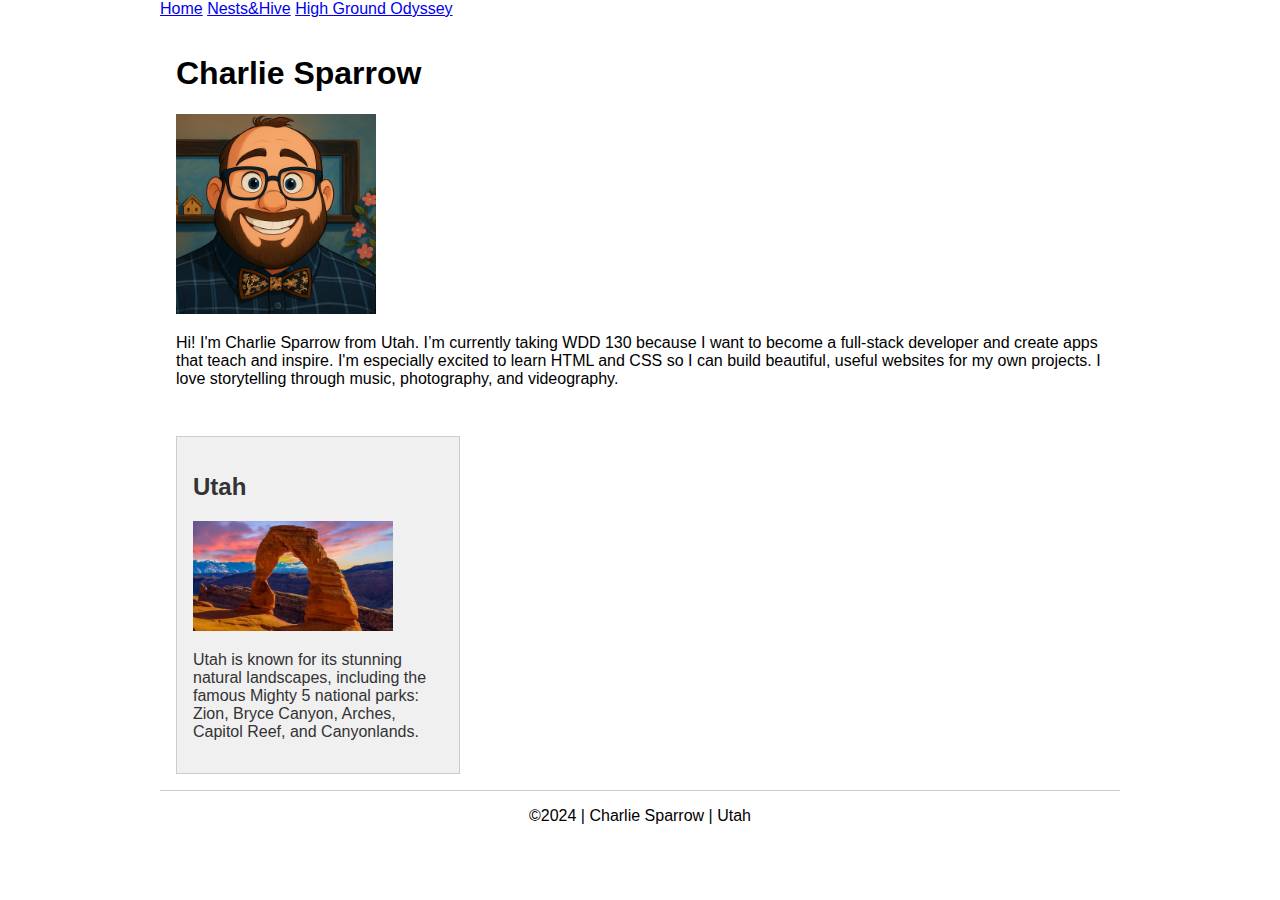
<file: index.html>
<!DOCTYPE html>
<html lang="en-US">
<head>
  <meta charset="utf-8">
  <meta name="viewport" content="width=device-width, initial-scale=1.0">
  <meta name="author" content="Charlie Sparrow">
  <meta name="description" content="Charlie Sparrow's personal webpage for WDD 130, showcasing interests in web development, photography, and videography.">
  <title>Charlie Sparrow | WDD 130</title>
  <link rel="stylesheet" href="styles/style.css">
</head>
<body>
  <header>
    <nav>
      <a href="#">Home</a>
      <a href="#">Nests&amp;Hive</a>
      <a href="#">High Ground Odyssey</a>
    </nav>
  </header>

  <div class="content-wrapper">
    <main>
      <h1>Charlie Sparrow</h1>
      <img src="images/profile.jpg" alt="Charlie Sparrow profile picture" width="200">
      <p>Hi! I'm Charlie Sparrow from Utah. I’m currently taking WDD 130 because I want to become a full-stack developer and create apps that teach and inspire. I'm especially excited to learn HTML and CSS so I can build beautiful, useful websites for my own projects. I love storytelling through music, photography, and videography.</p>
    </main>

    <aside>
      <h2>Utah</h2>
      <img src="images/arches.jpg" alt="Arches National Park">
      <p>Utah is known for its stunning natural landscapes, including the famous Mighty 5 national parks: Zion, Bryce Canyon, Arches, Capitol Reef, and Canyonlands.</p>
    </aside>
  </div>

  <footer>
    <p>&copy;2024 | Charlie Sparrow | Utah</p>
  </footer>

</body>
</html>
</file>
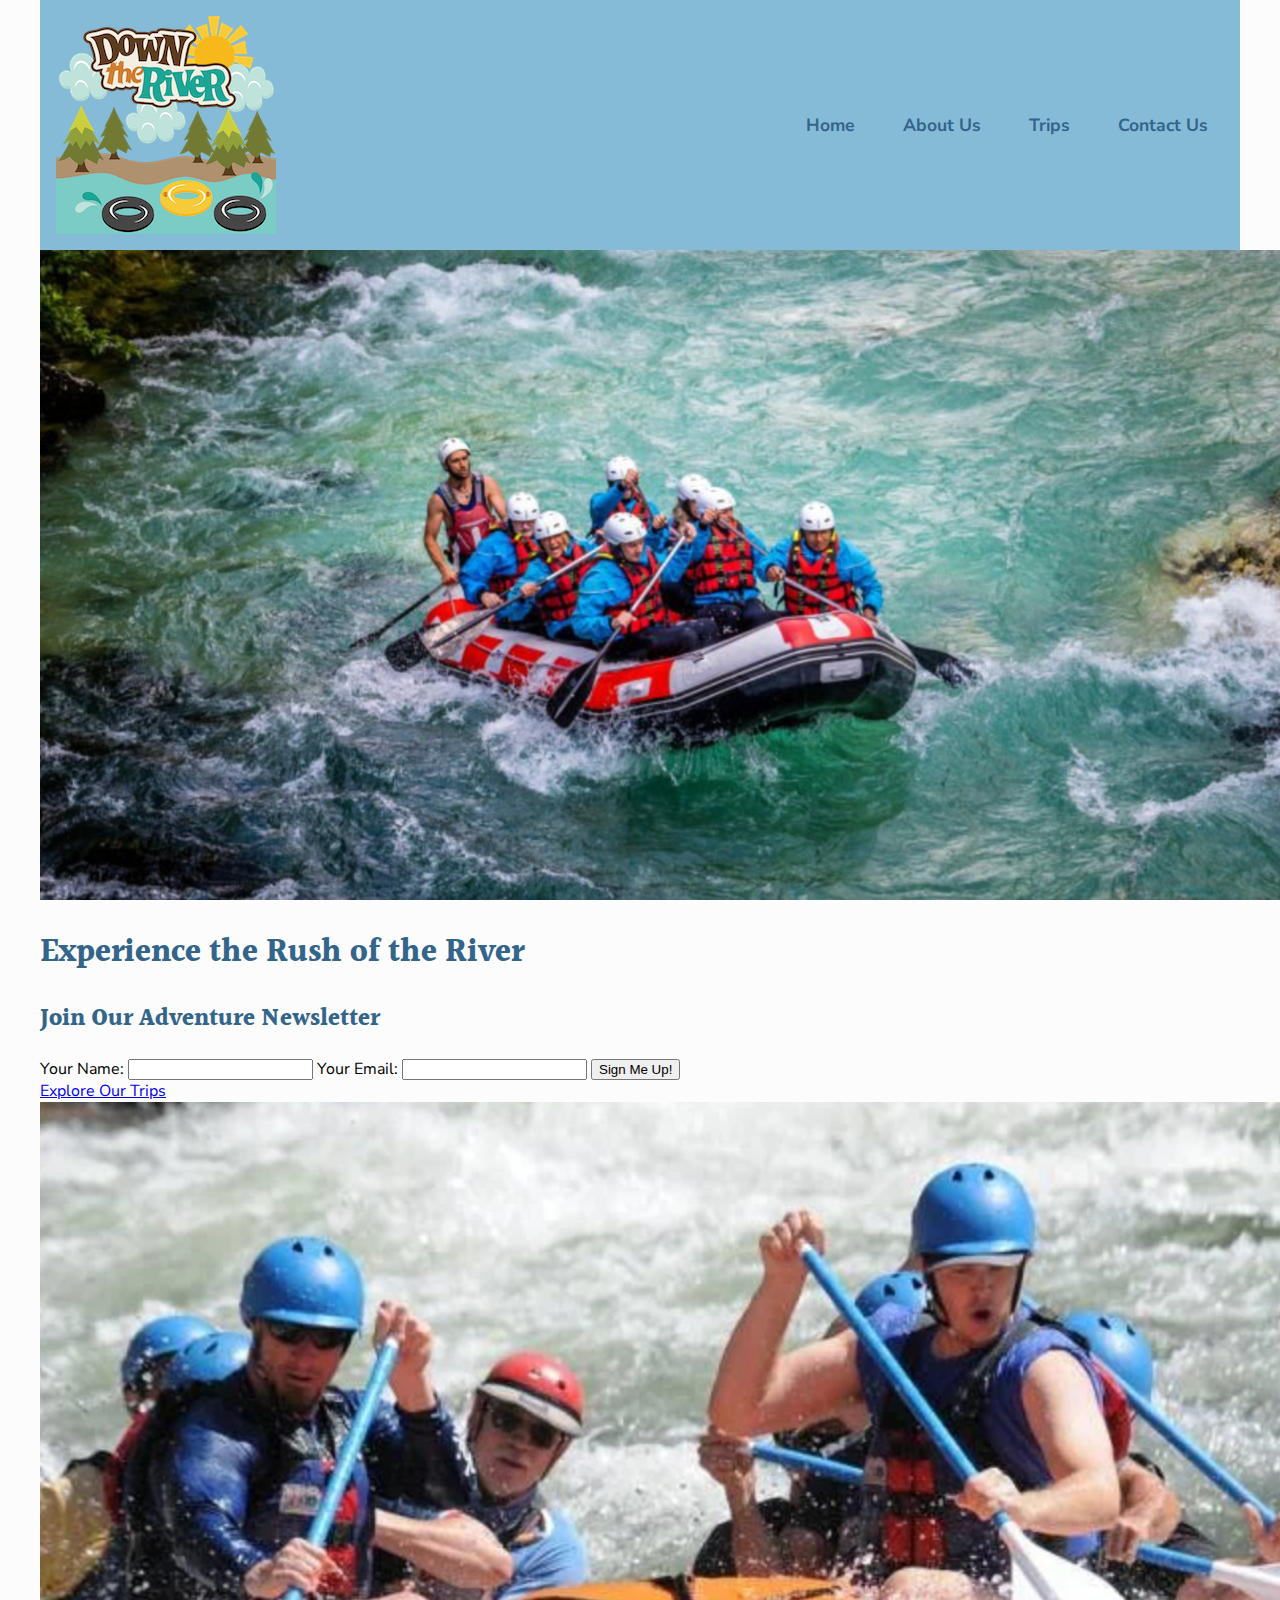
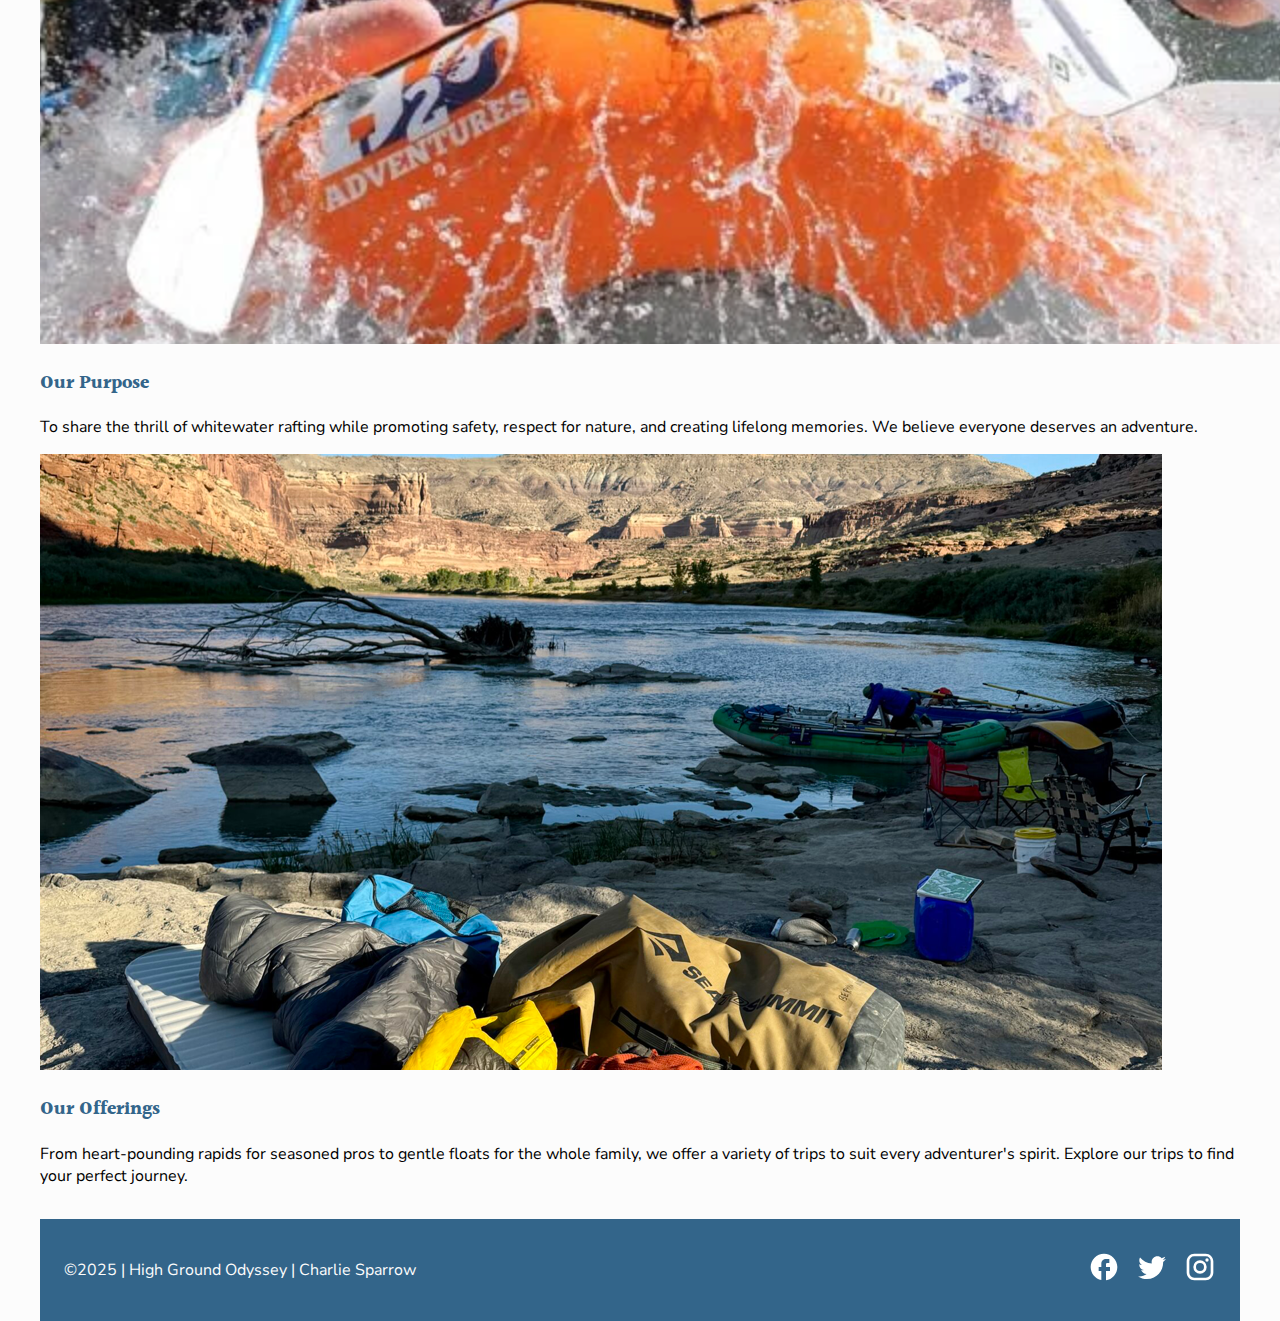
<file: wwr/index.html>
<!DOCTYPE html>
<html lang="en-US">
<head>
    <meta charset="UTF-8">
    <meta name="viewport" content="width=device-width, initial-scale=1.0">
    <meta name="author" content="Charlie Sparrow">
    <meta name="description" content="Join High Ground Odyssey for the ultimate whitewater rafting adventure in Utah. We offer thrilling, safe, and unforgettable trips for all skill levels.">
    <title>High Ground Odyssey - Utah Whitewater Rafting Adventures</title>
    <link rel="preconnect" href="https://fonts.googleapis.com">
    <link rel="preconnect" href="https://fonts.gstatic.com" crossorigin>
    <link href="https://fonts.googleapis.com/css2?family=Halant:wght@600&family=Nunito+Sans:wght@400;700&display=swap" rel="stylesheet">
    <link rel="stylesheet" href="styles/rafting.css">
</head>
<body>
    <header>
        <img src="images/downriver.png" alt="High Ground Odyssey Logo">
        <nav>
            <a href="index.html">Home</a>
            <a href="about.html">About Us</a>
            <a href="trips.html">Trips</a>
            <a href="contact.html">Contact Us</a>
        </nav>
    </header>

    <main>
        <div class="home-hero">
            <img src="images/home-hero-banner.jpg" alt="A wide view of a rafting team on a beautiful river.">
            <h1>Experience the Rush of the River</h1>
        </div>

        <section class="newsletter-form">
            <h2>Join Our Adventure Newsletter</h2>
            <form action="newsletter-signup.html" method="post">
                <label for="name">Your Name:</label>
                <input type="text" id="name" name="name" required>
                <label for="email">Your Email:</label>
                <input type="email" id="email" name="email" required>
                <button type="submit">Sign Me Up!</button>
            </form>
        </section>

        <section class="home-cta">
            <a href="trips.html">Explore Our Trips</a>
        </section>

        <section class="home-grid">
            <div class="grid-item purpose">
                <img src="images/home-grid-purpose.jpg" alt="A rafter paddling with determination.">
                <h3>Our Purpose</h3>
                <p>To share the thrill of whitewater rafting while promoting safety, respect for nature, and creating lifelong memories. We believe everyone deserves an adventure.</p>
            </div>
            <div class="grid-item offerings">
                <img src="images/home-grid-offerings.jpg" alt="A calm river scene with rafting gear ready.">
                <h3>Our Offerings</h3>
                <p>From heart-pounding rapids for seasoned pros to gentle floats for the whole family, we offer a variety of trips to suit every adventurer's spirit. Explore our trips to find your perfect journey.</p>
            </div>
        </section>

    </main>

    <footer>
        <p>&copy;2025 | High Ground Odyssey | Charlie Sparrow</p>
        <nav class="sociallinks">
            <a href="https://facebook.com"><img src="images/facebook.svg" alt="Facebook"></a>
            <a href="https://twitter.com"><img src="images/twitter.svg" alt="Twitter"></a>
            <a href="https://instagram.com"><img src="images/instagram.svg" alt="Instagram"></a>
        </nav>
    </footer>

</body>
</html>
</file>
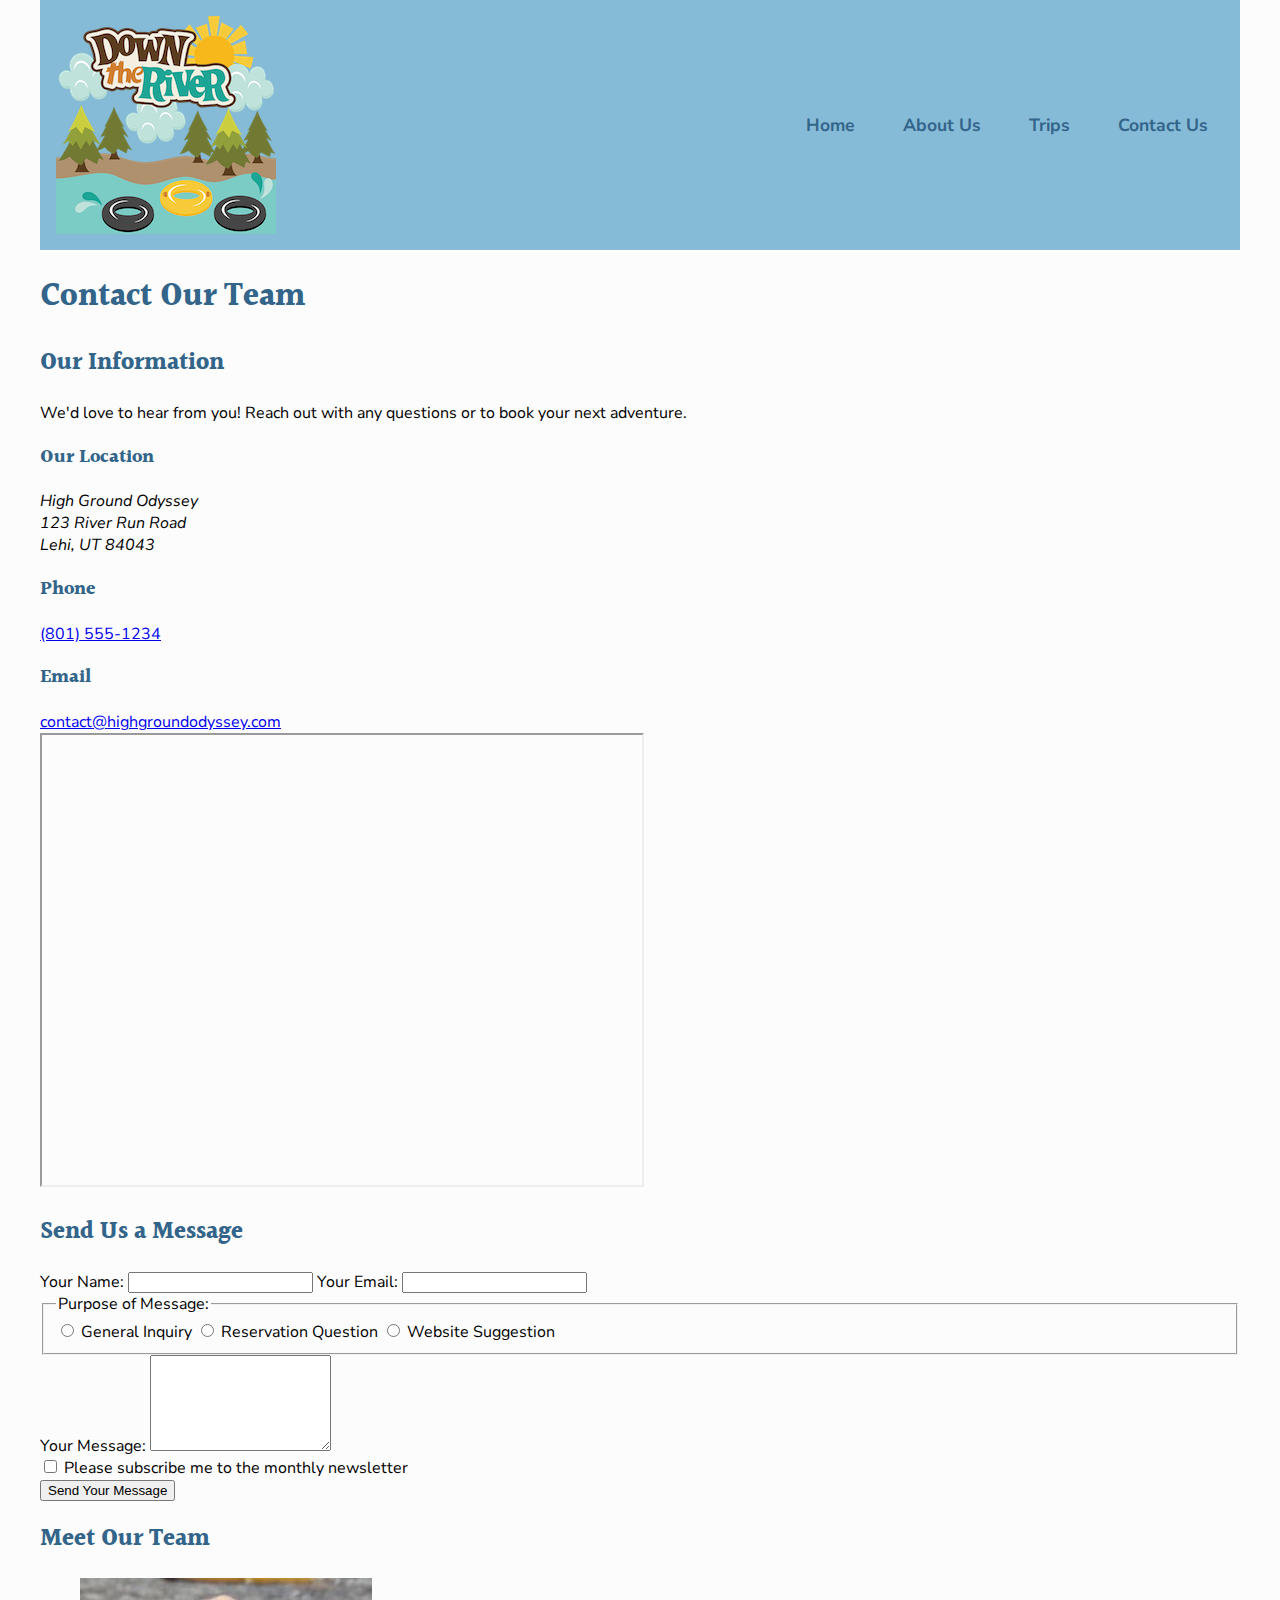
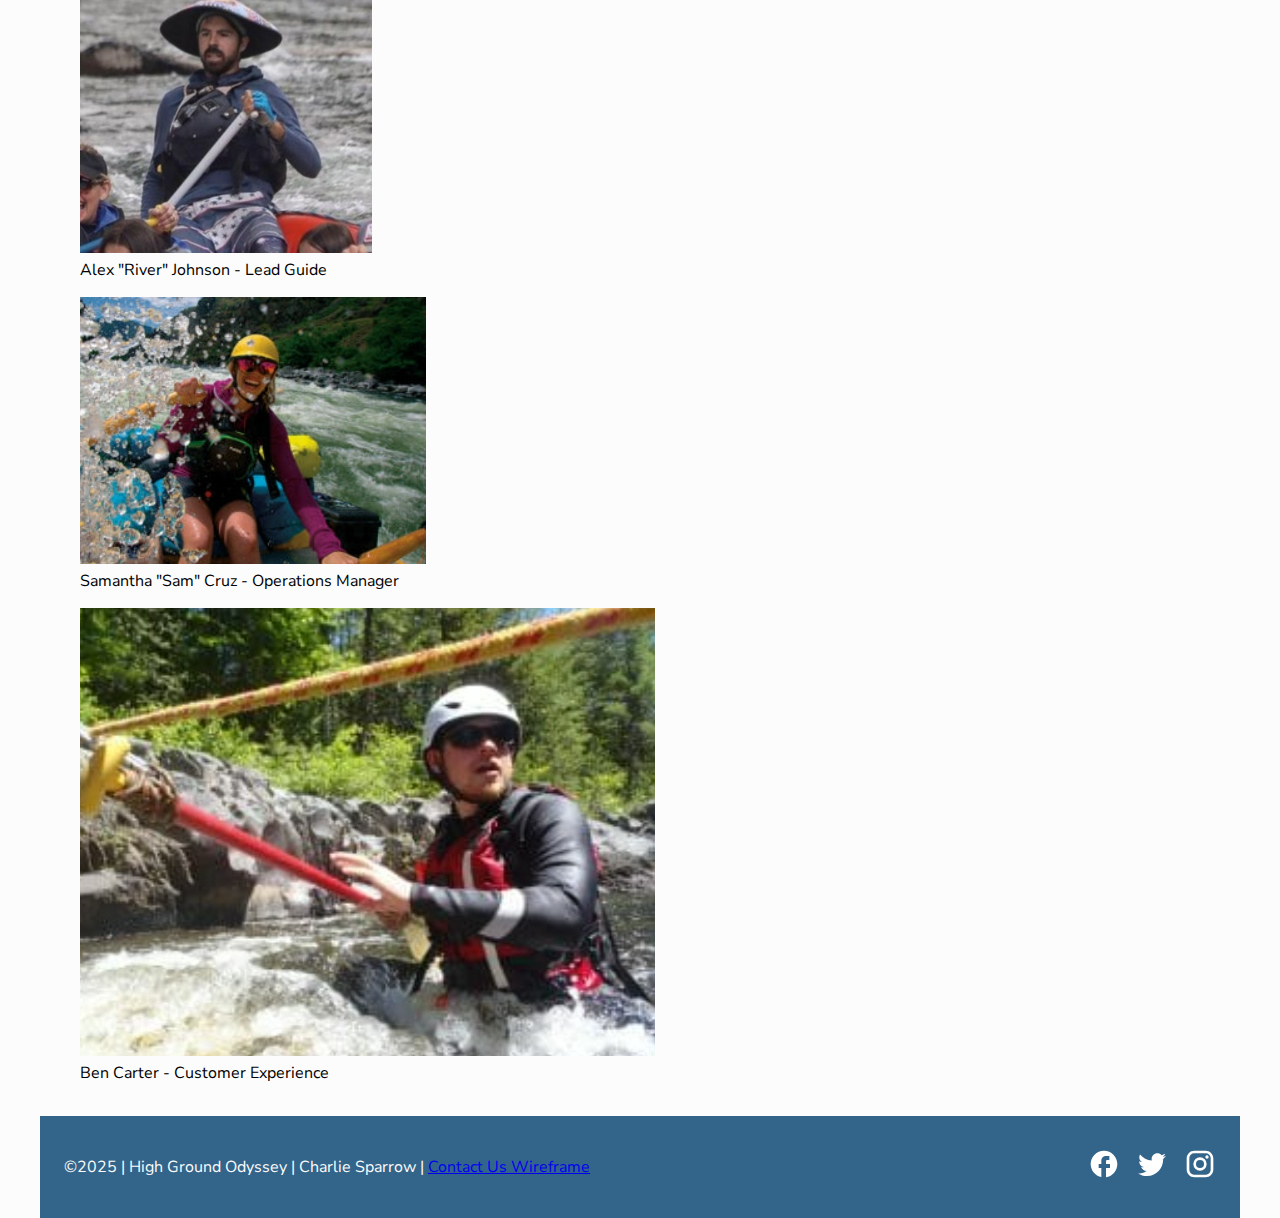
<file: wwr/contact.html>
<!DOCTYPE html>
<html lang="en-US">
<head>
    <meta charset="UTF-8">
    <meta name="viewport" content="width=device-width, initial-scale=1.0">
    <meta name="author" content="Charlie Sparrow">
    <meta name="description" content="Contact High Ground Odyssey for your next rafting adventure. Find our location, send us a message, or meet our team.">
    <title>Contact Us | High Ground Odyssey</title>
    <link rel="preconnect" href="https://fonts.googleapis.com">
    <link rel="preconnect" href="https://fonts.gstatic.com" crossorigin>
    <link href="https://fonts.googleapis.com/css2?family=Halant:wght@600&family=Nunito+Sans:wght@400;700&display=swap" rel="stylesheet">
    <!-- Link to the main stylesheet -->
    <link rel="stylesheet" href="styles/rafting.css">
</head>
<body>
    <header>
        <img src="images/downriver.png" alt="High Ground Odyssey Logo">
        <nav>
            <a href="index.html">Home</a>
            <a href="about.html">About Us</a>
            <a href="trips.html">Trips</a>
            <a href="contact.html">Contact Us</a>
        </nav>
    </header>

    <main class="contact-main">
        <!-- Added H1 for page title -->
        <div class="page-title">
             <h1>Contact Our Team</h1>
        </div>

        <div class="contact-info">
            <h2>Our Information</h2>
            <p>We'd love to hear from you! Reach out with any questions or to book your next adventure.</p>
            
            <h3>Our Location</h3>
            <address>
                High Ground Odyssey<br>
                123 River Run Road<br>
                Lehi, UT 84043
            </address>

            <h3>Phone</h3>
            <a href="tel:+18015551234">(801) 555-1234</a>

            <h3>Email</h3>
            <a href="mailto:contact@highgroundodyssey.com">contact@highgroundodyssey.com</a>

            <div class="map-container">
                <!-- Removed inline style from iframe -->
                <iframe 
                    src="https://www.google.com/maps/embed?pb=!1m18!m12!1m3!1d24214.70759235775!2d-111.8711832822389!3d40.39102479555326!2m3!1f0!2f0!3f0!3m2!1i1024!2i768!4f13.1!3m3!1m2!1s0x874d7e0b7a0e2639%3A0x7c2703a47941b96a!2sLehi%2C%20UT!5e0!3m2!1sen!2sus!4v1722812415843!5m2!1sen!2sus" 
                    width="600" 
                    height="450" 
                    allowfullscreen="" 
                    loading="lazy" 
                    referrerpolicy="no-referrer-when-downgrade">
                </iframe>
            </div>
        </div>

        <form action="form-submission.html" method="post" class="contact-form">
            <h2>Send Us a Message</h2>
            
            <label for="username">Your Name:</label>
            <input type="text" id="username" name="username" required>

            <label for="useremail">Your Email:</label>
            <input type="email" id="useremail" name="useremail" required>

            <!-- Replaced select with radio buttons and added ids -->
            <fieldset class="purpose-group">
                <legend>Purpose of Message:</legend>
                <label for="general"><input type="radio" id="general" name="purpose" value="general"> General Inquiry</label>
                <label for="reservation"><input type="radio" id="reservation" name="purpose" value="reservation"> Reservation Question</label>
                <label for="suggestion"><input type="radio" id="suggestion" name="purpose" value="suggestion"> Website Suggestion</label>
            </fieldset>

            <label for="message">Your Message:</label>
            <textarea id="message" name="message" rows="6" required></textarea>

            <div class="newsletter-check">
                <input type="checkbox" id="newsletter" name="newsletter" value="yes">
                <label for="newsletter">Please subscribe me to the monthly newsletter</label>
            </div>

            <button type="submit">Send Your Message</button>
        </form>

        <section class="team">
            <h2>Meet Our Team</h2>
            <div class="team-gallery">
                <figure>
                    <img src="images/employee-1.jpg" alt="Friendly guide smiling">
                    <figcaption>Alex "River" Johnson - Lead Guide</figcaption>
                </figure>
                <figure>
                    <img src="images/employee-2.jpg" alt="Team member handling logistics">
                    <figcaption>Samantha "Sam" Cruz - Operations Manager</figcaption>
                </figure>
                <figure>
                    <img src="images/employee-3.jpg" alt="Customer service representative">
                    <figcaption>Ben Carter - Customer Experience</figcaption>
                </figure>
            </div>
        </section>
    </main>

    <footer>
        <p>&copy;2025 | High Ground Odyssey | Charlie Sparrow | <a href="wireframe.png">Contact Us Wireframe</a></p>
        <nav class="sociallinks">
            <a href="https://facebook.com">
                <img src="images/facebook.svg" alt="Facebook">
            </a>
            <a href="https://twitter.com">
                <img src="images/twitter.svg" alt="Twitter">
            </a>
            <a href="https://instagram.com">
                <img src="images/instagram.svg" alt="Instagram">
            </a>
        </nav>
    </footer>

</body>
</html>
</file>
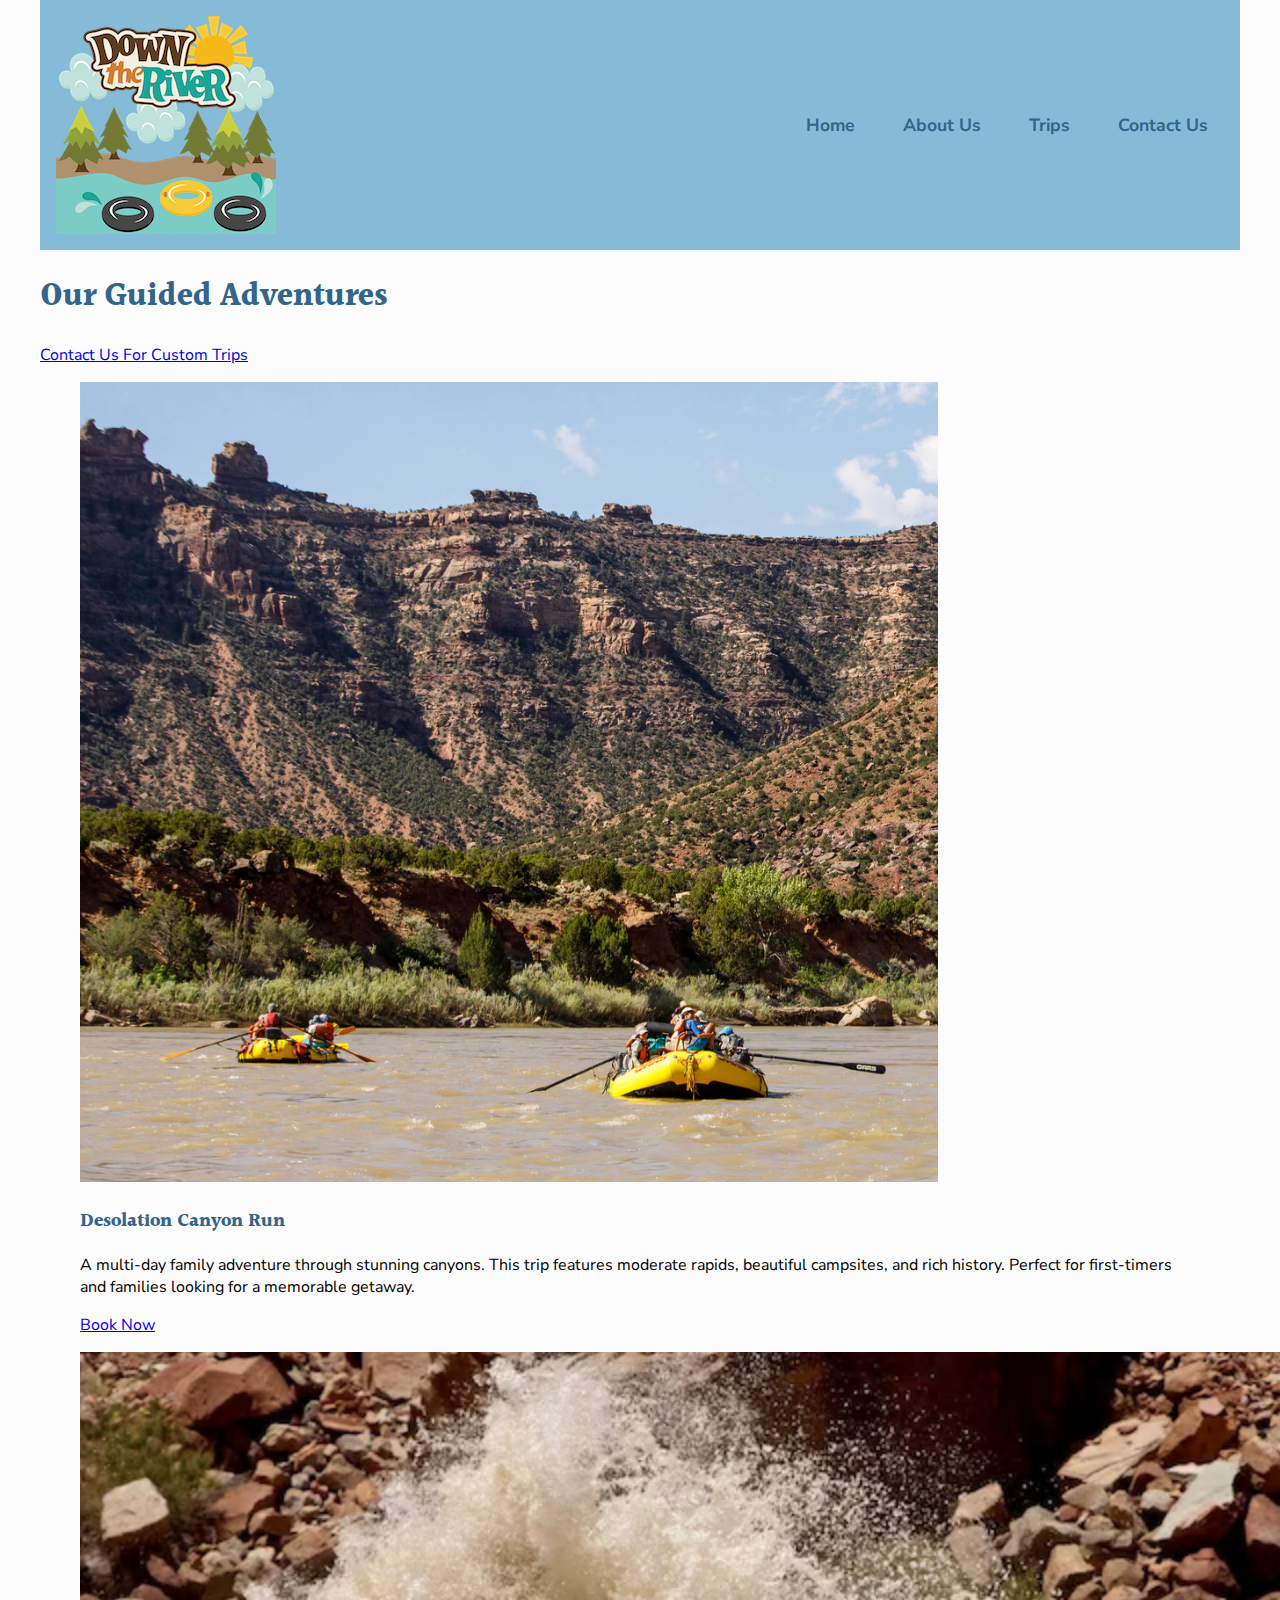
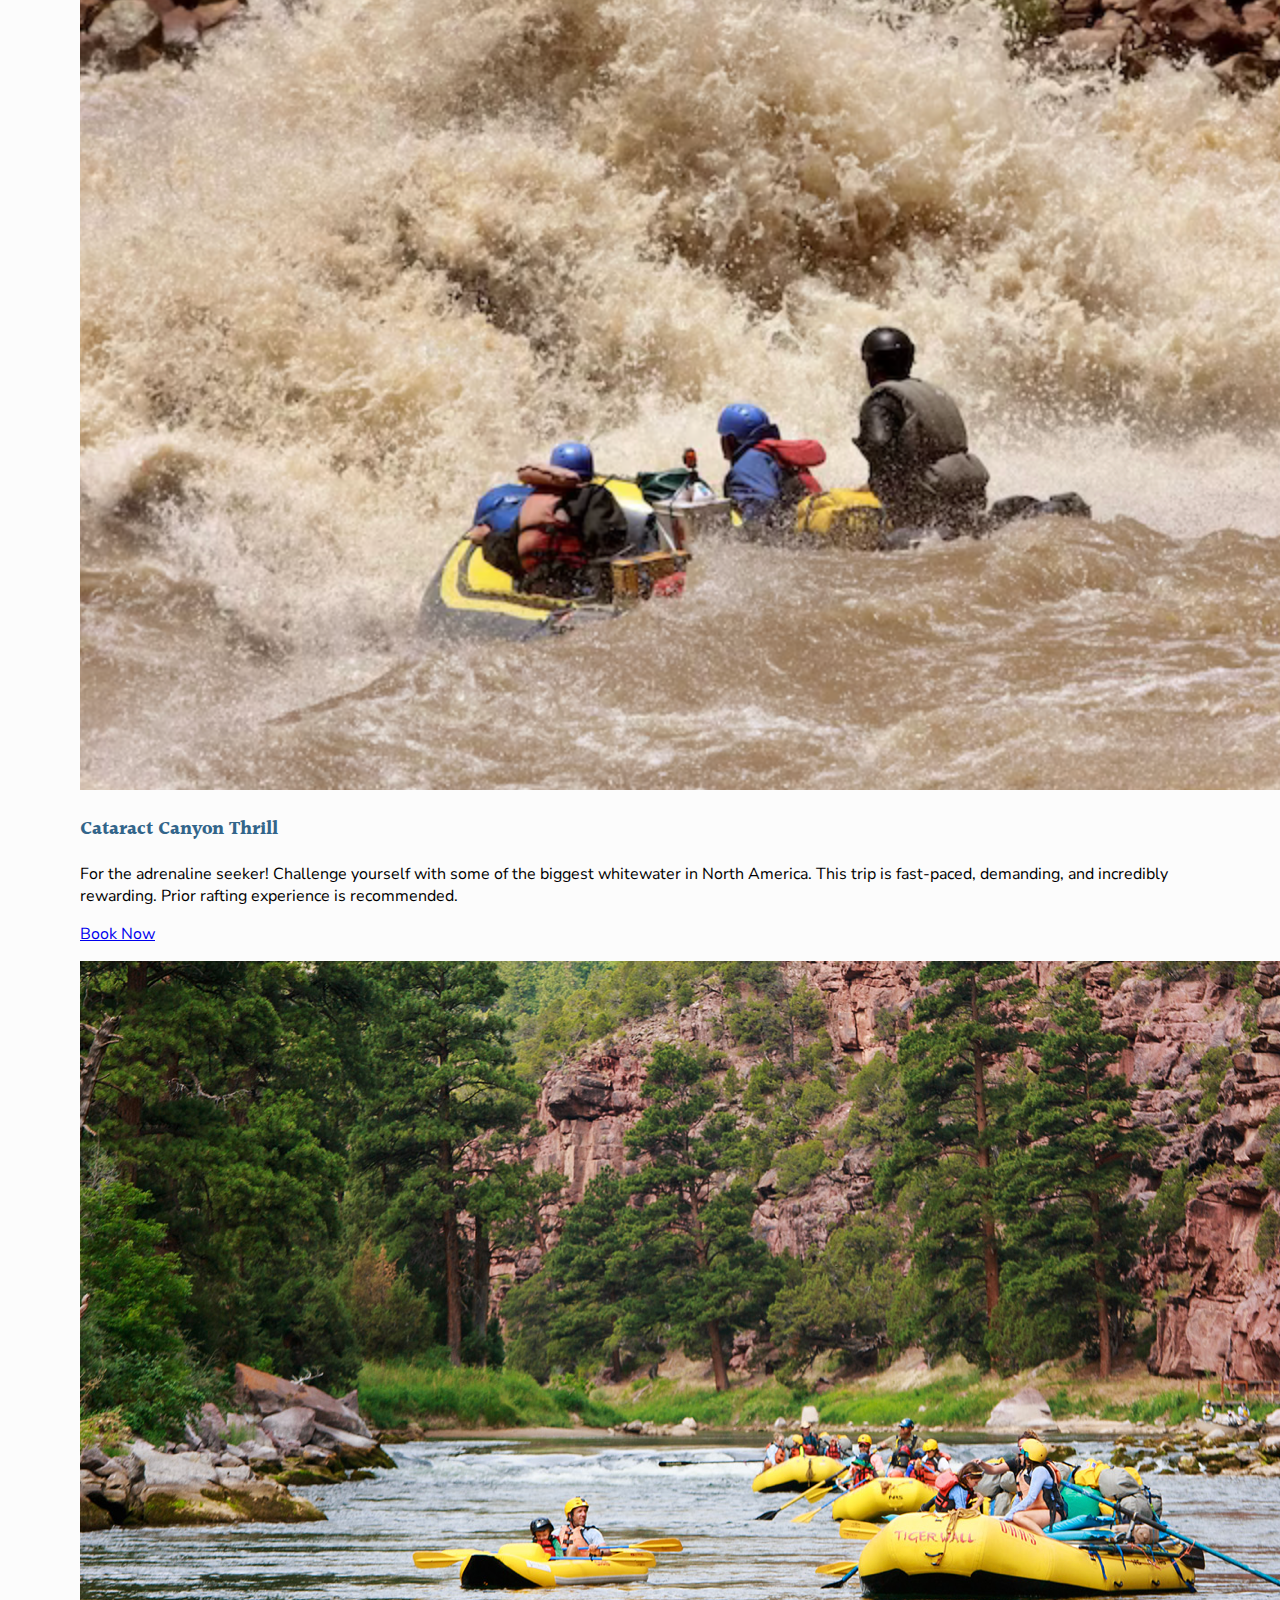
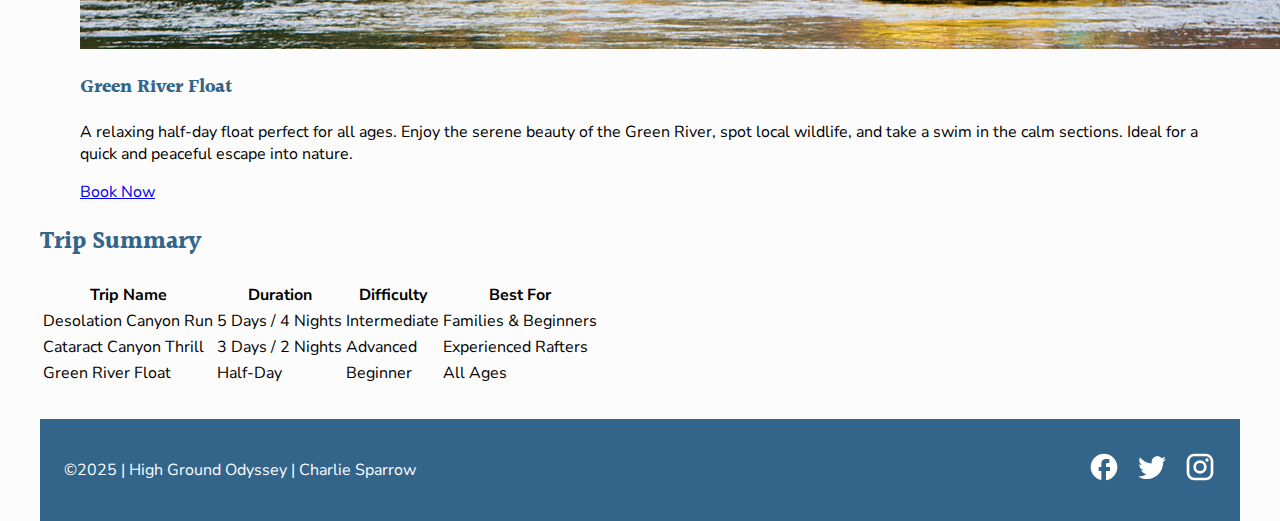
<file: wwr/trips.html>
<!DOCTYPE html>
<html lang="en-US">
<head>
    <meta charset="UTF-8">
    <meta name="viewport" content="width=device-width, initial-scale=1.0">
    <meta name="author" content="Charlie Sparrow">
    <meta name="description" content="Explore our guided whitewater rafting trips. From family-friendly floats to advanced rapid adventures, find the perfect trip with High Ground Odyssey.">
    <title>Our Rafting Trips | High Ground Odyssey</title>
    <link rel="preconnect" href="https://fonts.googleapis.com">
    <link rel="preconnect" href="https://fonts.gstatic.com" crossorigin>
    <link href="https://fonts.googleapis.com/css2?family=Halant:wght@600&family=Nunito+Sans:wght@400;700&display=swap" rel="stylesheet">
    <link rel="stylesheet" href="styles/rafting.css">
</head>
<body>
    <header>
        <img src="images/downriver.png" alt="High Ground Odyssey Logo">
        <nav>
            <a href="index.html">Home</a>
            <a href="about.html">About Us</a>
            <a href="trips.html">Trips</a>
            <a href="contact.html">Contact Us</a>
        </nav>
    </header>

    <main class="trips-main">
        <div class="page-title">
            <h1>Our Guided Adventures</h1>
        </div>

        <div class="trips-cta">
            <a href="contact.html">Contact Us For Custom Trips</a>
        </div>

        <div class="trip-cards">
            <figure class="trip-card">
                <img src="images/trip-desolation.jpg" alt="Scenic view of Desolation Canyon.">
                <figcaption>
                    <h3>Desolation Canyon Run</h3>
                    <p>A multi-day family adventure through stunning canyons. This trip features moderate rapids, beautiful campsites, and rich history. Perfect for first-timers and families looking for a memorable getaway.</p>
                    <a href="contact.html" class="book-now">Book Now</a>
                </figcaption>
            </figure>
            <figure class="trip-card">
                <img src="images/trip-cataract.jpg" alt="Exciting rapids in Cataract Canyon.">
                <figcaption>
                    <h3>Cataract Canyon Thrill</h3>
                    <p>For the adrenaline seeker! Challenge yourself with some of the biggest whitewater in North America. This trip is fast-paced, demanding, and incredibly rewarding. Prior rafting experience is recommended.</p>
                    <a href="contact.html" class="book-now">Book Now</a>
                </figcaption>
            </figure>
            <figure class="trip-card">
                <img src="images/trip-green-river.jpg" alt="Calm waters on the Green River.">
                <figcaption>
                    <h3>Green River Float</h3>
                    <p>A relaxing half-day float perfect for all ages. Enjoy the serene beauty of the Green River, spot local wildlife, and take a swim in the calm sections. Ideal for a quick and peaceful escape into nature.</p>
                    <a href="contact.html" class="book-now">Book Now</a>
                </figcaption>
            </figure>
        </div>

        <section class="trips-table-section">
            <h2>Trip Summary</h2>
            <table class="trips-table">
                <thead>
                    <tr>
                        <th>Trip Name</th>
                        <th>Duration</th>
                        <th>Difficulty</th>
                        <th>Best For</th>
                    </tr>
                </thead>
                <tbody>
                    <tr>
                        <td>Desolation Canyon Run</td>
                        <td>5 Days / 4 Nights</td>
                        <td>Intermediate</td>
                        <td>Families & Beginners</td>
                    </tr>
                    <tr>
                        <td>Cataract Canyon Thrill</td>
                        <td>3 Days / 2 Nights</td>
                        <td>Advanced</td>
                        <td>Experienced Rafters</td>
                    </tr>
                    <tr>
                        <td>Green River Float</td>
                        <td>Half-Day</td>
                        <td>Beginner</td>
                        <td>All Ages</td>
                    </tr>
                </tbody>
            </table>
        </section>

    </main>

    <footer>
        <p>&copy;2025 | High Ground Odyssey | Charlie Sparrow</p>
        <nav class="sociallinks">
            <a href="https://facebook.com"><img src="images/facebook.svg" alt="Facebook"></a>
            <a href="https://twitter.com"><img src="images/twitter.svg" alt="Twitter"></a>
            <a href="https://instagram.com"><img src="images/instagram.svg" alt="Instagram"></a>
        </nav>
    </footer>

</body>
</html>
</file>
<file: styles/style.css>
body {
  font-family: sans-serif;
  max-width: 960px;
  margin: 0 auto;
}

main {
  padding: 1rem;
}

main img {
  width: 200px;
}

p {
  padding: 0;
}

aside {
  width: 250px;
  margin: 1rem;
  border: 1px solid #ccc;
  padding: 1rem;
  background-color: #f0f0f0;
  color: #333;
}

aside img {
  width: 200px;
  height: auto;
}


footer {
  margin-top: 1rem;
  border-top: 1px solid #ccc;
  text-align: center;
}
</file>
<file: wwr/styles/rafting.css>
@import url('https://fonts.googleapis.com/css2?family=Halant:wght@600&family=Nunito+Sans:wght@400;700&display=swap');

:root {
    --primary-color: #33658A;
    --secondary-color: #86BBD8;
    --accent1-color: #F6AE2D;
    --accent2-color: #F26419;
    --heading-font: 'Halant', serif;
    --paragraph-font: 'Nunito Sans', sans-serif;
    --text-light: #fcfcfc;
    --text-dark: #333;
}

body {
    font-family: var(--paragraph-font);
    max-width: 1200px;
    margin: 0 auto;
    background-color: var(--text-light);
}

h1, h2, h3, h4, h5, h6 {
    font-family: var(--heading-font);
    color: var(--primary-color);
}

header {
    display: grid;
    grid-template-columns: 150px 1fr;
    align-items: center;
    gap: 2rem;
    padding: 1rem;
    background-color: var(--secondary-color);
}

header nav {
    display: flex;
    justify-content: flex-end;
    gap: 1rem;
}

header nav a {
    text-decoration: none;
    color: var(--primary-color);
    font-weight: 700;
    font-size: 1.1rem;
    padding: 0.5rem 1rem;
    transition: all 0.3s ease;
    border-radius: 5px;
}

header nav a:hover {
    background-color: var(--accent1-color);
    color: var(--text-light);
    transform: translateY(-2px);
}

.hero {
    position: relative;
    max-height: 450px;
    overflow: hidden;
}

.hero img {
    display: block;
    width: 100%;
    height: 100%;
    object-fit: cover;
}

.hero h1 {
    position: absolute;
    top: 2rem;
    left: 2rem;
    color: var(--text-light);
    background-color: rgba(0, 0, 0, 0.6);
    padding: 1rem 1.5rem;
    border-radius: 5px;
    text-shadow: 1px 1px 3px rgba(0,0,0,0.5);
}

.hero article {
    position: absolute;
    bottom: 2rem;
    right: 2rem;
    width: 45%;
    background-color: rgba(246, 174, 45, 0.95);
    padding: 1.5rem;
    border-radius: 8px;
    color: var(--text-dark);
    box-shadow: 0 4px 15px rgba(0,0,0,0.2);
    /* --- FIX: Use Flexbox for alignment --- */
    display: flex;
    align-items: center;
    gap: 1rem;
}

.hero article img {
    /* --- FIX: Remove the float property --- */
    width: 100px;
    height: 100px;
    object-fit: cover;
    border-radius: 50%;
    border: 3px solid var(--primary-color);
    flex-shrink: 0; /* Prevents image from shrinking */
}

.history {
    padding: 3rem 2rem;
    text-align: center;
}

.history p {
    max-width: 800px;
    margin: 0 auto;
    line-height: 1.7;
}

.adventure {
    padding: 2rem;
}

.adventure h2 {
    text-align: center;
    margin-bottom: 2rem;
}

.adventure-gallery {
    display: grid;
    grid-template-columns: repeat(auto-fit, minmax(250px, 1fr));
    gap: 1rem;
}

.adventure-gallery img {
    width: 100%;
    height: 250px;
    object-fit: cover;
    border: 3px solid var(--secondary-color);
    border-radius: 5px;
    transition: transform 0.3s ease, box-shadow 0.3s ease;
}

.adventure-gallery img:hover {
    transform: scale(1.05);
    box-shadow: 0 5px 20px rgba(0,0,0,0.2);
}

footer {
    display: grid;
    grid-template-columns: 1fr auto;
    align-items: center;
    padding: 1.5rem;
    margin-top: 2rem;
    background-color: var(--primary-color);
    color: var(--text-light);
}

.sociallinks {
    display: flex;
    gap: 1rem;
}

.sociallinks a {
    text-decoration: none;
    transition: transform 0.2s ease;
}

.sociallinks a:hover {
    transform: scale(1.1);
}

.sociallinks img {
    width: 32px;
    height: auto;
    filter: invert(1);
}

@media (max-width: 800px) {
    .hero article {
        width: 60%;
        bottom: 1rem;
        right: 1rem;
        padding: 1rem;
    }

    .hero article img {
        width: 80px;
        height: 80px;
    }

    footer {
        grid-template-columns: 1fr;
        justify-items: center;
        gap: 1rem;
        text-align: center;
    }
}

@media (max-width: 600px) {
    header {
        grid-template-columns: 1fr;
        justify-items: center;
        gap: 1rem;
    }
    
    header nav {
        justify-content: center;
        flex-wrap: wrap;
    }

    .hero {
        max-height: none;
    }

    .hero h1, .hero article {
        position: static;
        width: auto;
        margin: 0;
        border-radius: 0;
    }

    .hero h1 {
        text-align: center;
    }

    .hero article {
        box-shadow: none;
    }
}
</file>
